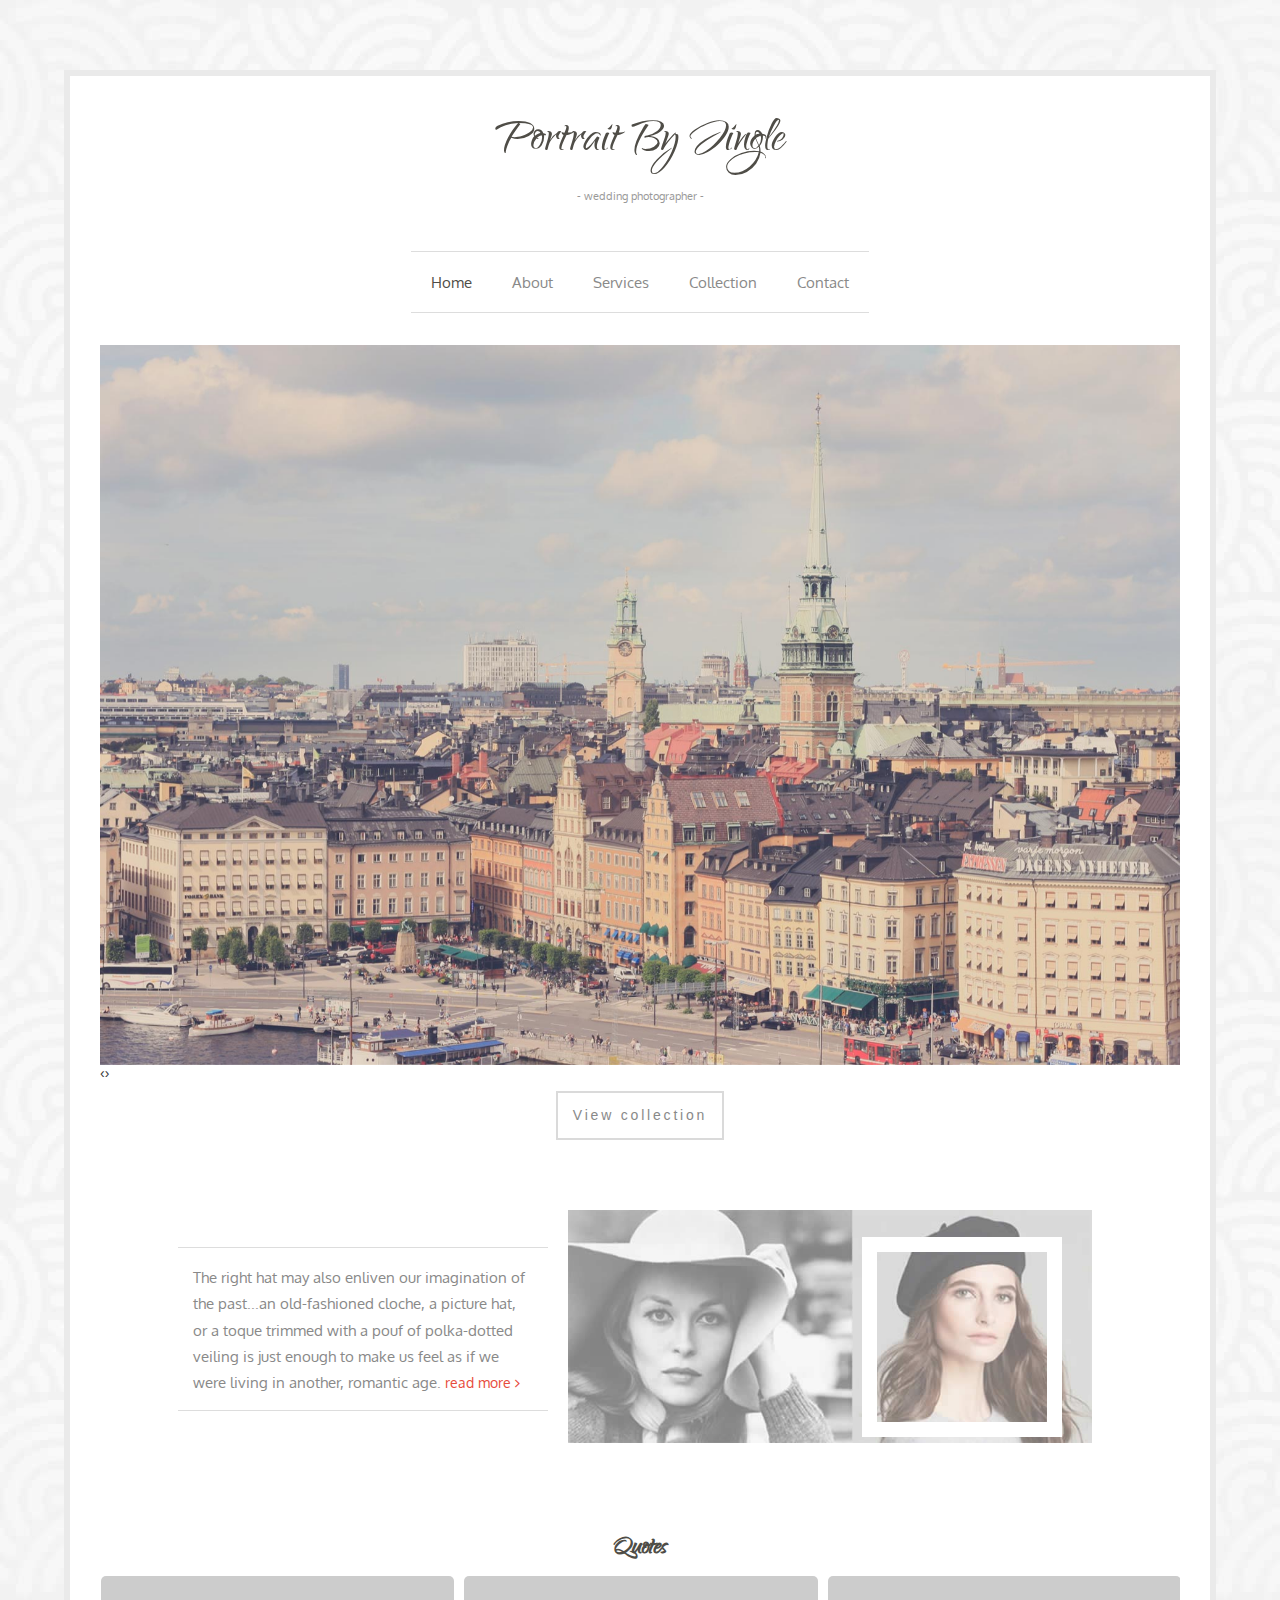
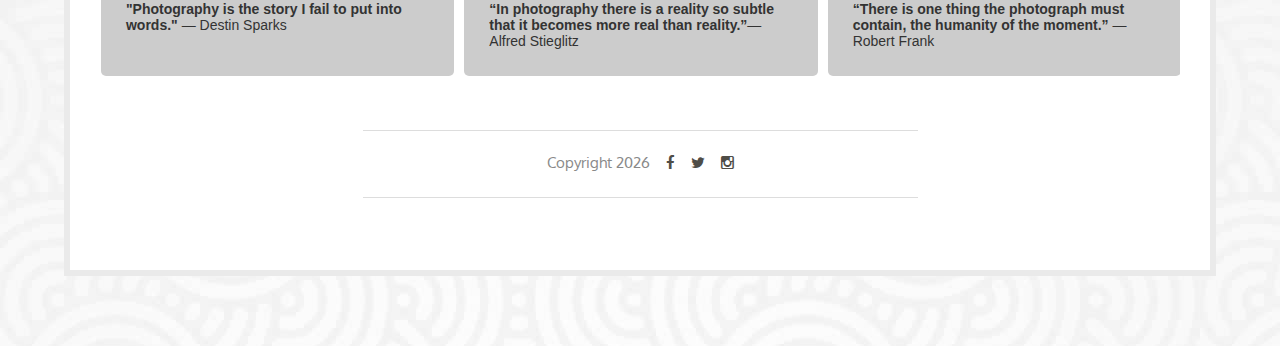
<file: index.html>
<!DOCTYPE html>
<html lang="en">
  <head>
    <title>Portrait By Jingle</title>

    <meta charset="utf-8" />
    <meta
      name="description"
      content="wedding photography services in sirumugai"
    />
    <meta name="viewport" content="width=device-width, initial-scale=1" />

    <!-- Boostrap Core CSS-->
    <link rel="stylesheet" href="css/bootstrap.min.css" />
    <link rel="stylesheet" href="css/owl.carousel.css" />
    <!-- Main CSS -->
    <link rel="stylesheet" href="css/style.css" />

    <!-- Animate CSS -->
    <link href="css/animate.css" rel="stylesheet" />

    <!-- Google fonts -->
    <link
      href="http://fonts.googleapis.com/css?family=Oxygen:400,300"
      rel="stylesheet"
      type="text/css"
    />
    <link
      rel="stylesheet"
      type="text/css"
      href="http://fonts.googleapis.com/css?family=Qwigley"
    />
    <!-- Font awesome -->
    <link
      href="font-awesome-4.1.0/css/font-awesome.min.css"
      rel="stylesheet"
      type="text/css"
    />
  </head>
  <body>
    <!-- Start wrapper -->
    <div class="wrapper">
      <div class="col-md-12">
        <!-- Logo -->
        <div class="brand wow fadeIn" data-wow-delay="0.1s">
          Portrait By Jingle
          <div class="title">- Wedding Photographer -</div>
        </div>

        <!-- Navigation -->
        <nav class="navbar navbar-default" role="navigation">
          <!-- Brand and toggle get grouped for better mobile display -->
          <div class="navbar-header">
            <button
              type="button"
              class="navbar-toggle"
              data-toggle="collapse"
              data-target="#bs-example-navbar-collapse-1"
            >
              <span class="sr-only">Toggle navigation</span>
              <span class="icon-bar"></span>
              <span class="icon-bar"></span>
              <span class="icon-bar"></span>
            </button>
            <!-- navbar-brand is hidden on larger screens, but visible when the menu is collapsed -->
            <div class="navbar-brand">
              <a href="#">Portrait By Jingle</a>
              <div class="title">- Wedding Photographer -</div>
            </div>
          </div>
          <!-- Collect the nav links, forms, and other content for toggling -->
          <div
            class="collapse navbar-collapse"
            id="bs-example-navbar-collapse-1"
          >
            <ul class="nav navbar-nav">
              <li class="active">
                <a href="index.html">Home</a>
              </li>
              <li>
                <a href="about.html">About</a>
              </li>
              <li>
                <a href="services.html">Services</a>
              </li>
              <li>
                <a href="collection.html">Collection</a>
              </li>

              <li>
                <a href="contact.html">Contact</a>
              </li>
            </ul>
          </div>
          <!-- /navbar-collapse -->
        </nav>
        <!-- End nav -->

        <!-- Start main image and the text below -->
        <div class="col-md-12 wow fadeIn" data-wow-delay="0.1s">
          <div class="owl-carousel-1 owl-carousel owl-theme">
            <!-- <div><img src="img/pics/boardwalk.jpg" /></div>
            <div><img src="img/pics/desert.jpg" /></div> -->
            <div><img src="img/pics/test1.jpg" /></div>
            <div><img src="img/pics/test2.jpg" /></div>
            <div><img src="img/pics/test3.jpg" /></div>
            <div><img src="img/pics/test4.jpg" /></div>
            <div><img src="img/pics/test5.jpg" /></div>
          </div>
          <!-- <h1>Our Motto</h1>

          <h2>
            Life Through the lens.
          </h2> -->
          <div class="text-center">
            <a href="collection.html" class="home-btn btn">View collection</a>
          </div>
        </div>
        <!-- End main image and the text below -->

        <!-- Start left column -->
        <div class="box-home col-md-4 col-xs-offset-1">
          <h3>
            <span class="text-left">The right hat may also enliven our</span>
            imagination of the past...an old-fashioned cloche, a picture hat, or
            a toque trimmed with a pouf of polka-dotted veiling is just enough
            to make us feel as if we were living in another, romantic age.
            <a href="news.html">read more <i class="fa fa-angle-right"></i></a>
          </h3>
        </div>
        <!-- End left column -->

        <!-- Start right image -->
        <div class="col-md-6 wow fadeIn" data-wow-delay="0.1s">
          <div class="first">
            <div class="square wow fadeInDown" data-wow-delay=".5s"></div>
          </div>
          <img src="img/photo.jpg" alt="img" class="photo-home" />
        </div>
        <!-- End right image -->
        <div class="col-md-12 wow fadeIn">
          <h1>Quotes</h1>

          <div class="owl-carousel-2 owl-carousel owl-theme">
            <div class="pad-color">
              <b>"Photography is the story I fail to put into words."</b> —
              Destin Sparks
            </div>
            <div class="pad-color">
              <b
                >“In photography there is a reality so subtle that it becomes
                more real than reality.”</b
              >— Alfred Stieglitz
            </div>
            <div class="pad-color">
              <b
                >“There is one thing the photograph must contain, the humanity
                of the moment.”</b
              >
              — Robert Frank
            </div>
            <div class="pad-color">
              <b
                >We are making photographs to understand what our lives mean to
                us.”</b
              >— Ralph Hattersley
            </div>
          </div>
        </div>
        <!-- Start footer -->
        <div class="footer col-md-6 col-xs-offset-3">
          <h5>
            Copyright <span id="spanYear"></span>
            <a href="#"><i class="fa fa-facebook fa-1x icon1"></i></a>
            <a href="#"><i class="fa fa-twitter fa-1x icon1"></i></a>
            <a href="#"><i class="fa fa-instagram fa-1x icon1"></i></a>
          </h5>
        </div>
        <!-- End footer -->
      </div>
      <!-- End col-md-12 -->
    </div>
    <!-- End wrapper -->

    <!-- jQuery Version 1.11.0 -->
    <script src="js/jquery-1.11.0.js"></script>
    <!-- Boostrap JS -->
    <script src="js/bootstrap.min.js"></script>
    <!-- Smooth scroll JS -->
    <script src="js/owl.carousel.js"></script>
    <script src="js/owl.navigation.js"></script>
    <script src="js/owl.autoplay.js"></script>
    <!-- Wow JavaScript -->
    <!-- <script src="js/wow.js"></script> -->

    <script>
      //new WOW().init();
      $(document).ready(function () {
        var owl = $(".owl-carousel-1");
        var owl1 = $(".owl-carousel-2");
        owl.owlCarousel({
          items: 1,
          loop: true,
          margin: 10,
          nav: true,
          dots: false,
          autoplay: true,
          autoplayTimeout: 3000,
        });
        $(".play").on("click", function () {
          owl.trigger("play.owl.autoplay", [3000]);
        });
        $(".stop").on("click", function () {
          owl.trigger("stop.owl.autoplay");
        });

        owl1.owlCarousel({
          //items: 3,
          responsiveClass: true,
          responsive: {
            0: {
              items: 1,
              nav: false,
            },
            600: {
              items: 2,
              nav: false,
            },
            1000: {
              items: 3,
              nav: false,
              loop: true,
            },
          },
          margin: 10,
          nav: false,
          dots: false,
          autoplay: true,
          autoplayTimeout: 3000,
        });
      });

      var d = new Date();
      $("#spanYear").html(d.getFullYear());
    </script>
  </body>
</html>
</file>
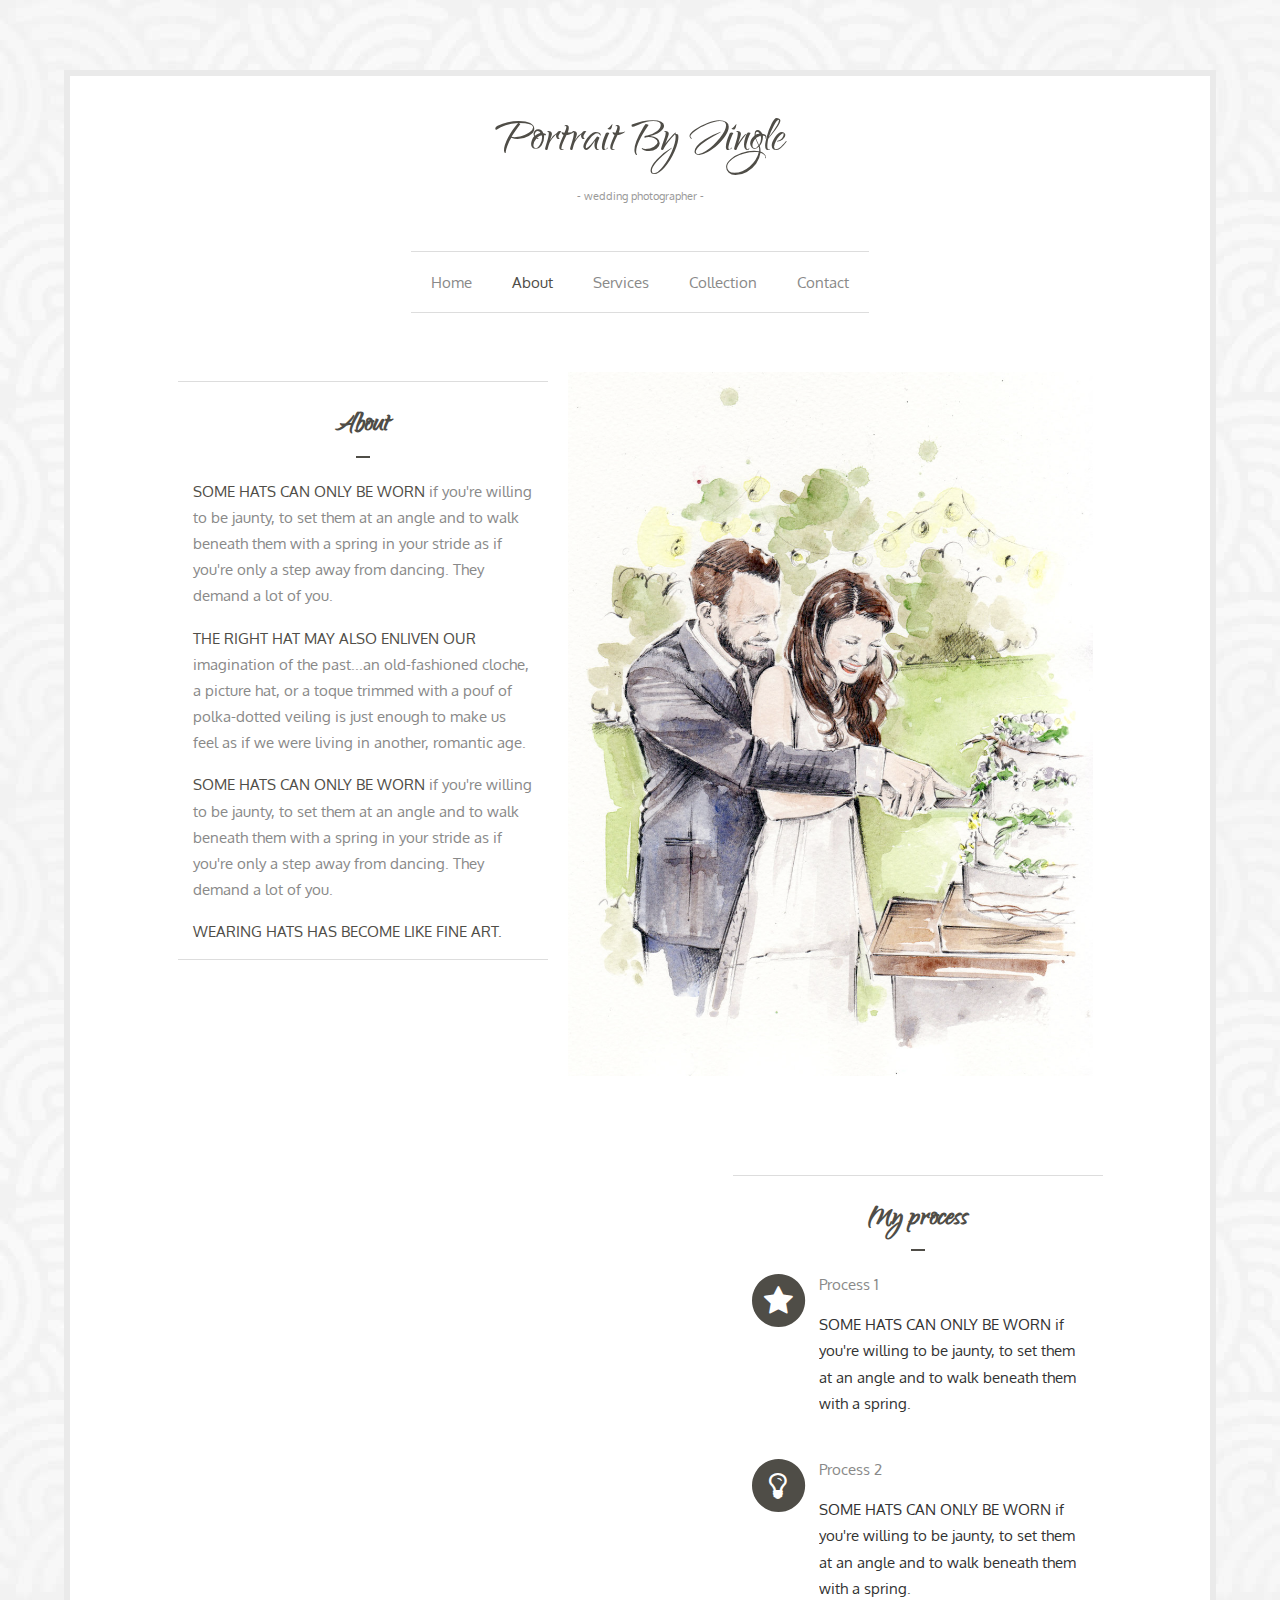
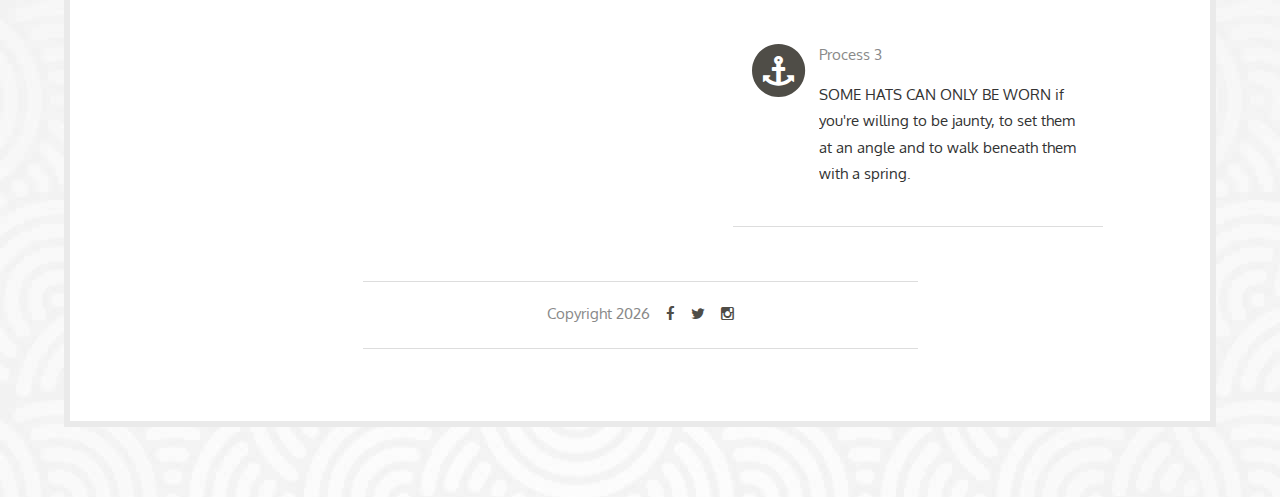
<file: about.html>
<!DOCTYPE html>
<html lang="en">
  <head>
    <title>Portrait By Jingle</title>

    <meta charset="utf-8" />
    <meta name="description" content="" />
    <meta name="viewport" content="width=device-width, initial-scale=1" />

    <!-- Boostrap Core CSS-->
    <link rel="stylesheet" href="css/bootstrap.min.css" />

    <!-- Main CSS -->
    <link rel="stylesheet" href="css/style.css" />

    <!-- Animate CSS -->
    <link href="css/animate.css" rel="stylesheet" />

    <!-- Google fonts -->
    <link
      href="http://fonts.googleapis.com/css?family=Oxygen:400,300"
      rel="stylesheet"
      type="text/css"
    />
    <link
      rel="stylesheet"
      type="text/css"
      href="http://fonts.googleapis.com/css?family=Qwigley"
    />
    <!-- Font awesome -->
    <link
      href="font-awesome-4.1.0/css/font-awesome.min.css"
      rel="stylesheet"
      type="text/css"
    />
  </head>
  <body>
    <!-- Start wrapper -->
    <div class="wrapper">
      <div class="col-md-12">
        <!-- Logo -->
        <div class="brand wow fadeIn" data-wow-delay="0.1s">
          Portrait By Jingle
          <div class="title">- Wedding Photographer -</div>
        </div>

        <!-- Navigation -->
        <nav class="navbar navbar-default" role="navigation">
          <!-- Brand and toggle get grouped for better mobile display -->
          <div class="navbar-header">
            <button
              type="button"
              class="navbar-toggle"
              data-toggle="collapse"
              data-target="#bs-example-navbar-collapse-1"
            >
              <span class="sr-only">Toggle navigation</span>
              <span class="icon-bar"></span>
              <span class="icon-bar"></span>
              <span class="icon-bar"></span>
            </button>
            <!-- navbar-brand is hidden on larger screens, but visible when the menu is collapsed -->
            <div class="navbar-brand">
              <a href="#">Portrait By Jingle</a>
              <div class="title">- Wedding Photographer -</div>
            </div>
          </div>
          <!-- Collect the nav links, forms, and other content for toggling -->
          <div
            class="collapse navbar-collapse"
            id="bs-example-navbar-collapse-1"
          >
            <ul class="nav navbar-nav">
              <!-- <li class="dropdown">
                <a href="#" class="dropdown-toggle" data-toggle="dropdown"
                  >Home<b class="caret"></b
                ></a>
                <ul class="dropdown-menu">
                  <li>
                    <a href="index.html">Home1</a>
                  </li>
                  <li>
                    <a href="index-work.html">Home2</a>
                  </li>
                </ul>
              </li> -->
              <li>
                <a href="index.html">Home</a>
              </li>
              <li class="active">
                <a href="about.html">About</a>
              </li>
              <li>
                <a href="services.html">Services</a>
              </li>
              <li>
                <a href="collection.html">Collection</a>
              </li>

              <li>
                <a href="contact.html">Contact</a>
              </li>
            </ul>
          </div>
          <!-- /navbar-collapse -->
        </nav>
        <!-- End nav -->

        <!-- Start margin -->
        <div class="margin-about">
          <!-- Start left column -->
          <div class="box-about col-md-4 col-xs-offset-1">
            <h3 class="heading-inner">About</h3>
            <div class="hr"></div>
            <h4>
              <span class="text-about">Some hats can only be worn</span> if
              you're willing to be jaunty, to set them at an angle and to walk
              beneath them with a spring in your stride as if you're only a step
              away from dancing. They demand a lot of you.
            </h4>

            <h4>
              <span class="text-about">
                The right hat may also enliven our</span
              >
              imagination of the past...an old-fashioned cloche, a picture hat,
              or a toque trimmed with a pouf of polka-dotted veiling is just
              enough to make us feel as if we were living in another, romantic
              age.
            </h4>

            <h4>
              <span class="text-about">Some hats can only be worn</span> if
              you're willing to be jaunty, to set them at an angle and to walk
              beneath them with a spring in your stride as if you're only a step
              away from dancing. They demand a lot of you.
            </h4>
            <h4>
              <span class="text-about"
                >Wearing hats has become like fine art.</span
              >
            </h4>
          </div>
          <!-- End left column -->

          <!-- Start right image -->
          <div class="col-md-6 wow fadeIn" data-wow-delay="0.1s">
            <img
              src="img/pics/A18kPuaHMQL._SL1500_.jpg"
              alt=""
              class="photo-about"
            />
          </div>
          <!-- End right image -->
        </div>
        <!-- End margin -->

        <div class="col-md-12"></div>

        <!-- Start margin -->
        <div class="margin-about">
          <!-- Start right image -->
          <div
            class="col-md-6 wow fadeIn col-md-offset-1"
            data-wow-delay="0.1s"
          >
            <img src="img/pics/photography.jpg" alt="" class="photo-about" />
          </div>
          <!-- End right image -->
          <!-- Start left column -->
          <div class="box-about col-md-4">
            <h3 class="heading-inner">My process</h3>
            <div class="hr"></div>
            <div class="media">
              <div class="pull-left">
                <span class="fa-stack fa-2x">
                  <i class="fa fa-circle fa-stack-2x text-primary"></i>
                  <i class="fa fa-star fa-stack-1x fa-inverse"></i>
                </span>
              </div>
              <div class="media-body">
                <h4 class="media-heading">Process 1</h4>
                <p>
                  SOME HATS CAN ONLY BE WORN if you're willing to be jaunty, to
                  set them at an angle and to walk beneath them with a spring.
                </p>
              </div>
            </div>
            <div class="media">
              <div class="pull-left">
                <span class="fa-stack fa-2x">
                  <i class="fa fa-circle fa-stack-2x text-primary"></i>
                  <i class="fa fa-lightbulb-o fa-stack-1x fa-inverse"></i>
                </span>
              </div>
              <div class="media-body">
                <h4 class="media-heading">Process 2</h4>
                <p>
                  SOME HATS CAN ONLY BE WORN if you're willing to be jaunty, to
                  set them at an angle and to walk beneath them with a spring.
                </p>
              </div>
            </div>
            <div class="media">
              <div class="pull-left">
                <span class="fa-stack fa-2x">
                  <i class="fa fa-circle fa-stack-2x text-primary"></i>
                  <i class="fa fa-anchor fa-stack-1x fa-inverse"></i>
                </span>
              </div>
              <div class="media-body">
                <h4 class="media-heading">Process 3</h4>
                <p>
                  SOME HATS CAN ONLY BE WORN if you're willing to be jaunty, to
                  set them at an angle and to walk beneath them with a spring.
                </p>
              </div>
            </div>
          </div>
          <!-- End left column -->
        </div>
        <!-- End margin -->

        <!-- Start footer -->
        <div class="footer col-md-6 col-xs-offset-3">
          <h5>
            Copyright <span id="spanYear"></span>
            <a href="#"><i class="fa fa-facebook fa-1x icon1"></i></a>
            <a href="#"><i class="fa fa-twitter fa-1x icon1"></i></a>
            <a href="#"><i class="fa fa-instagram fa-1x icon1"></i></a>
          </h5>
        </div>
        <!-- End footer -->
      </div>
      <!-- End col-md-12 -->
    </div>
    <!-- End wrapper -->

    <!-- jQuery Version 1.11.0 -->
    <script src="js/jquery-1.11.0.js"></script>
    <!-- Boostrap JS -->
    <script src="js/bootstrap.min.js"></script>
    <!-- Smooth scroll JS -->
    <script src="js/smoothscroll.js"></script>

    <!-- Wow JavaScript -->
    <script src="js/wow.js"></script>

    <script>
      new WOW().init();
      var d = new Date();
      $("#spanYear").html(d.getFullYear());
    </script>
  </body>
</html>
</file>
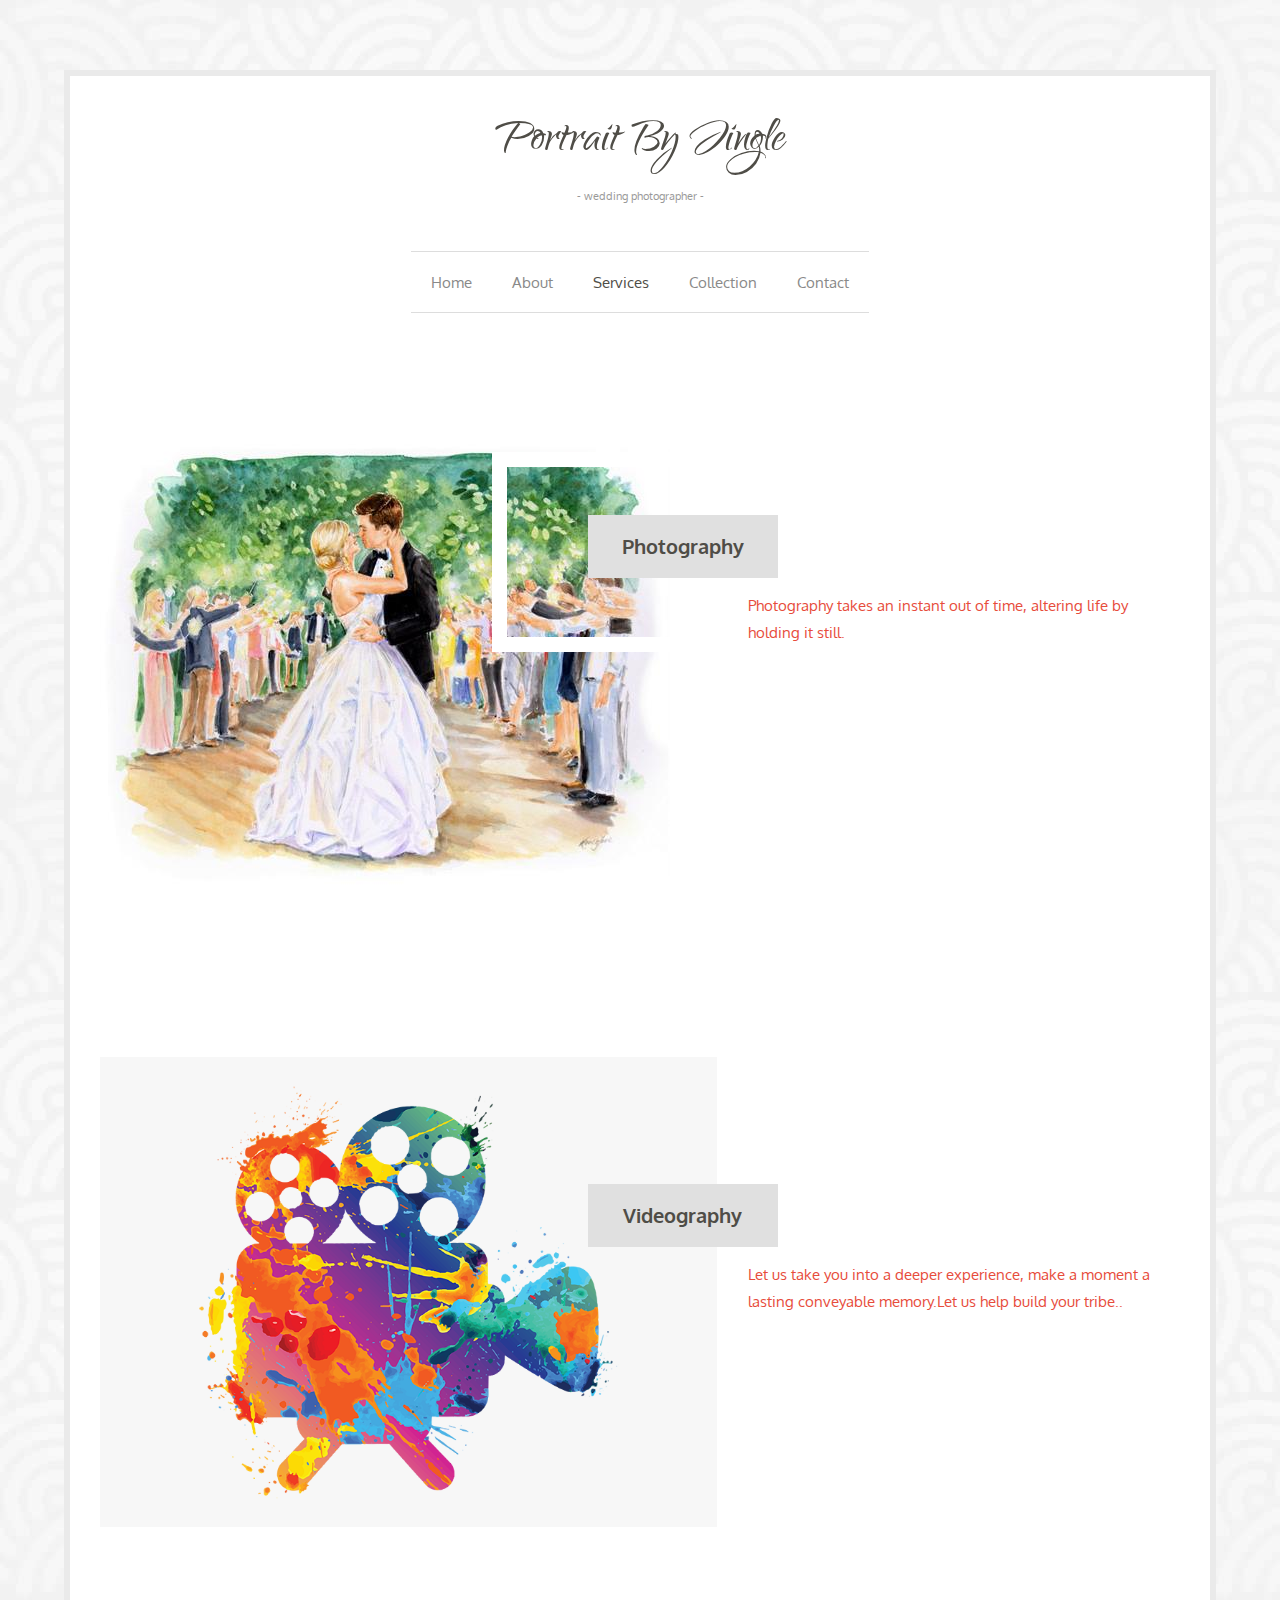
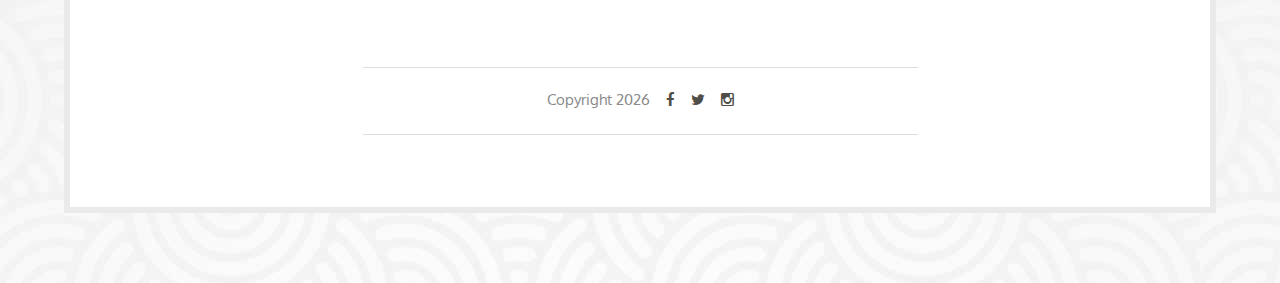
<file: services.html>
<!DOCTYPE html>
<html lang="en">
  <head>
    <title>Portrait By Jingle</title>

    <meta charset="utf-8" />
    <meta name="description" content="" />
    <meta name="viewport" content="width=device-width, initial-scale=1" />

    <!-- Boostrap Core CSS-->
    <link rel="stylesheet" href="css/bootstrap.min.css" />

    <!-- Main CSS -->
    <link rel="stylesheet" href="css/style.css" />

    <!-- Animate CSS -->
    <link href="css/animate.css" rel="stylesheet" />

    <!-- Google fonts -->
    <link
      href="http://fonts.googleapis.com/css?family=Oxygen:400,300"
      rel="stylesheet"
      type="text/css"
    />
    <link
      rel="stylesheet"
      type="text/css"
      href="http://fonts.googleapis.com/css?family=Qwigley"
    />
    <!-- Font awesome -->
    <link
      href="font-awesome-4.1.0/css/font-awesome.min.css"
      rel="stylesheet"
      type="text/css"
    />
  </head>
  <body>
    <!-- Start wrapper -->
    <div class="wrapper">
      <div class="col-md-12">
        <!-- Logo -->
        <div class="brand wow fadeIn" data-wow-delay="0.1s">
          Portrait By Jingle
          <div class="title">- Wedding Photographer -</div>
        </div>

        <!-- Navigation -->
        <nav class="navbar navbar-default" role="navigation">
          <!-- Brand and toggle get grouped for better mobile display -->
          <div class="navbar-header">
            <button
              type="button"
              class="navbar-toggle"
              data-toggle="collapse"
              data-target="#bs-example-navbar-collapse-1"
            >
              <span class="sr-only">Toggle navigation</span>
              <span class="icon-bar"></span>
              <span class="icon-bar"></span>
              <span class="icon-bar"></span>
            </button>
            <!-- navbar-brand is hidden on larger screens, but visible when the menu is collapsed -->
            <div class="navbar-brand">
              <a href="">Portrait By Jingle</a>
              <div class="title">- Wedding Photographer -</div>
            </div>
          </div>
          <!-- Collect the nav links, forms, and other content for toggling -->
          <div
            class="collapse navbar-collapse"
            id="bs-example-navbar-collapse-1"
          >
            <ul class="nav navbar-nav">
              <li>
                <a href="index.html">Home</a>
              </li>
              <li>
                <a href="about.html">About</a>
              </li>
              <li class="active">
                <a href="services.html">Services</a>
              </li>
              <li>
                <a href="collection.html">Collection</a>
              </li>

              <li>
                <a href="contact.html">Contact</a>
              </li>
            </ul>
          </div>
          <!-- /navbar-collapse -->
        </nav>
        <!-- End nav -->

        <!-- Start Services -->
        <div class="margin-services">
          <div class="col-md-7">
            <div class="first-s">
              <div class="square wow fadeInDown" data-wow-delay=".5s"></div>
            </div>
            <img
              src="img/pics/il_570xN.1574666451_rg56.jpg"
              alt="photo"
              class="photo-services"
            />
          </div>
          <div class="col-md-5">
            <h4 class="heading-services">Photography</h4>
            <p>
              Photography takes an instant out of time, altering life by holding
              it still.
            </p>
          </div>
          <div class="col-md-7">
            <div class="first-s">
              <div class="square wow fadeInDown" data-wow-delay=".5s"></div>
            </div>
            <img
              src="img/pics/videocamera.png"
              alt="photo"
              class="photo-services"
            />
          </div>
          <div class="col-md-5">
            <h4 class="heading-services">Videography</h4>
            <p>
              Let us take you into a deeper experience, make a moment a lasting
              conveyable memory.Let us help build your tribe..
            </p>
          </div>
        </div>
        <!-- End services -->

        <!-- Start footer -->
        <div class="footer col-md-6 col-xs-offset-3">
          <h5>
            Copyright <span id="spanYear"></span>

            <a href="#"><i class="fa fa-facebook fa-1x icon1"></i></a>
            <a href="#"><i class="fa fa-twitter fa-1x icon1"></i></a>
            <a href="#"><i class="fa fa-instagram fa-1x icon1"></i></a>
          </h5>
        </div>
        <!-- End footer -->
      </div>
      <!-- End col-md-12 -->
    </div>
    <!-- End wrapper -->

    <!-- jQuery Version 1.11.0 -->
    <script src="js/jquery-1.11.0.js"></script>
    <!-- Boostrap JS -->
    <script src="js/bootstrap.min.js"></script>
    <!-- Smooth scroll JS -->
    <script src="js/smoothscroll.js"></script>

    <!-- Wow JavaScript -->
    <script src="js/wow.js"></script>

    <script>
      new WOW().init();
      var d = new Date();
      $("#spanYear").html(d.getFullYear());
    </script>
  </body>
</html>
</file>
<file: css/style.css>
/* ----------------------------------------------------
	 General styles
------------------------------------------------------- */

body {
  background-color: white;
  background-image: url(../img/bg.jpg);
  background-position: left top;
  background-repeat: repeat;
  -webkit-font-smoothing: antialiased;
}

a {
  color: #4f4d47;
  text-decoration: none;
  -webkit-transition: all 0.35s;
  transition: all 0.35s;
}

a:hover {
  color: #dadada;
  text-decoration: underline;
}

.wrapper {
  background: white;
  margin: 70px auto;
  width: 90%;
  max-width: 1250px;
  overflow: hidden;
  border: 6px solid #eaeaea;
  -webkit-box-sizing: border-box;
  -moz-box-sizing: border-box;
  box-sizing: border-box;
}

img {
  max-width: 100%;
  height: auto;
}

p {
  font-size: 1.1em;
  font-family: "Oxygen", sans-serif;
  color: #333;
  line-height: 1.7em;
  margin-top: 14px;
  margin-bottom: 20px;
}

h1 {
  font-family: "Qwigley", Helvetica, Sans-serif;
  font-size: 2.2em;
  font-weight: 600;
  color: #4f4d47;
  margin-top: 50px;
  margin-bottom: 0;
  text-align: center;
  line-height: 1.7em;
}

h2 {
  font-family: "Oxygen", sans-serif;
  font-size: 1em;
  font-weight: 400;
  color: #898989;
  margin-top: 40px;
  margin-bottom: 34px;
  text-align: center;
  line-height: 1.7em;
  padding-left: 150px;
  padding-right: 150px;
}

h3 {
  font-family: "Oxygen", sans-serif;
  font-size: 1em;
  font-weight: 400;
  color: #898989;
  margin-top: 16px;
  margin-bottom: 14px;
  text-align: left;
  line-height: 1.7em;
}

h4 {
  font-family: "Oxygen", sans-serif;
  font-size: 1em;
  font-weight: 400;
  color: #898989;
  margin-top: 16px;
  margin-bottom: 14px;
  text-align: left;
  line-height: 1.7em;
}

.heading-inner {
  font-family: "Qwigley", Helvetica, Sans-serif;
  font-size: 2.2em;
  font-weight: 600;
  color: #4f4d47;
  margin-top: 16px;
  margin-bottom: 0;
  text-align: center;
  line-height: 1.7em;
}

.hr {
  border-bottom: 2px solid #4f4d47;
  display: block;
  width: 14px;
  margin: auto;
  margin-bottom: 20px;
}

.media,
.media-heading {
  font-size: 1em;
}

.media .text-primary {
  color: #4f4d47;
}

.media,
p {
  font-size: 1em;
  font-family: "Oxygen", sans-serif;
  color: #333;
  line-height: 1.7em;
  margin-top: 14px;
  margin-bottom: 20px;
}

/* ----------------------------------------------------
	 Navigation and logo styles
------------------------------------------------------- */

.brand {
  display: none;
}

.navbar-default .navbar-brand {
  padding: 10px 12px 14px;
  text-align: center;
  font-family: "Qwigley", Helvetica, Sans-serif;
  font-size: 2.4em;
  line-height: normal;
  color: #4f4d47;
  text-transform: capitalize;
  margin-top: 38px;
}

.navbar-default .navbar-brand .title {
  display: block;
  padding: 10px 0 45px;
  text-align: center;
  font-size: 0.3em;
  font-weight: 400;
  color: #999999;
  text-transform: lowercase;
  font-family: "Oxygen", sans-serif;
}

.navbar-nav {
  text-transform: capitalize;
  font-weight: 400;
}

.navbar-default {
  background-color: transparent;
}

.navbar-toggle {
  margin-top: 30px;
  border: none;
}

.nav .open > a,
.nav .open > a:hover,
.nav .open > a:focus {
  background-color: #eee;
  border-color: transparent;
}

@media screen and (min-width: 768px) {
  .brand {
    display: inherit;
    margin: 0;
    padding: 30px 0 14px;
    text-align: center;
    font-family: "Qwigley", Helvetica, Sans-serif;
    font-size: 4.1em;
    line-height: normal;
    color: #4f4d47;
    text-transform: capitalize;
  }

  .brand .title {
    display: block;
    padding: 10px 0 27px;
    text-align: center;
    font-size: 0.2em;
    font-weight: 400;
    color: #999999;
    text-transform: lowercase;
    font-family: "Oxygen", sans-serif;
  }

  .navbar {
    border-radius: 0;
    min-height: 0;
  }

  .navbar-header {
    display: none;
  }

  .navbar-default {
    border: none;
    background: #fff;
    margin-top: 7px;
    padding-bottom: 12px;
  }

  .navbar-default .navbar-nav > li > a {
    color: #898989;
    font-family: "Oxygen", sans-serif;
    font-size: 1.1em;
    border-top: 1px solid #dddddd;
    border-bottom: 1px solid #dddddd;
  }

  .navbar-default .navbar-nav > li > a:hover {
    color: #999999;
  }

  .nav > li > a {
    padding: 20px;
  }

  .navbar-nav > li > a {
    line-height: normal;
  }

  .navbar-nav {
    display: table;
    float: none;
    margin: 0 auto;
    table-layout: fixed;
  }

  .navbar-default .navbar-nav > .active > a,
  .navbar-default .navbar-nav > .active > a:hover,
  .navbar-default .navbar-nav > .active > a:focus {
    color: #4f4d47;
    background-color: transparent;
  }
}

/* ----------------------------------------------------
	 Buttons styles
------------------------------------------------------- */

.btn {
  border-radius: 0px;
  text-decoration: none;
  padding: 12px 15px;
  font-size: 1em;
  line-height: 1.5em;
  font-weight: 400;
  letter-spacing: 0.2em;
  -webkit-transition: all 0.2s ease-in-out;
  -moz-transition: all 0.2s ease-in-out;
  -ms-transition: all 0.2s ease-in-out;
  -o-transition: all 0.2s ease-in-out;
  transition: all 0.2s ease-in-out;
  margin-bottom: 10px;
  margin-top: 10px;
}

.home-btn {
  color: #898989;
  background-color: transparent;
  border: 2px solid #dadada;
}

.home-btn:hover {
  color: #4f4d47;
  background-color: transparent;
  border-color: #4f4d47;
}

.home1-btn {
  color: #898989;
  background-color: transparent;
  border: 2px solid #dadada;
  margin-top: 30px;
}

.home1-btn:hover {
  color: #4f4d47;
  background-color: transparent;
  border-color: #4f4d47;
}

/* ----------------------------------------------------
	 Home page styles
------------------------------------------------------- */

.main-image {
  margin-top: 20px;
  z-index: 1;
}

.box-home {
  color: #898989;
  font-family: "Oxygen", sans-serif;
  font-size: 1.1em;
  border-top: 1px solid #dddddd;
  border-bottom: 1px solid #dddddd;
  margin-top: 110px;
}

.box-home a {
  color: #e74c3c;
  font-family: "Oxygen", sans-serif;
  font-size: 0.9em;
}

.box-home a:hover {
  color: #898989;
}

.photo-home {
  margin-top: 60px;
  margin-bottom: 30px;
  margin-left: 5px;
}

.text-left {
  font-family: "Oxygen", sans-serif;
  font-size: 1em;
  color: #898989;
  margin-top: 16px;
  margin-bottom: 14px;
  text-align: left;
  line-height: 1.7em;
  display: inline;
  font-weight: 400;
}

.first .square {
  width: 200px;
  height: 200px;
  border: 15px solid white;
  position: absolute;
  top: 87px;
  right: 41px;
  z-index: 1;
}

/* ----------------------------------------------------
	 About page styles
------------------------------------------------------- */

.margin-about {
  margin-top: -32px;
}

.box-about {
  color: #898989;
  font-family: "Oxygen", sans-serif;
  font-size: 1.1em;
  border-top: 1px solid #dddddd;
  border-bottom: 1px solid #dddddd;
  margin-top: 68px;
}

.photo-about {
  margin-top: 59px;
  margin-bottom: 30px;
  margin-left: 5px;
}

.text-about {
  font-size: 1em;
  font-weight: 400;
  text-transform: uppercase;
  color: #4f4d47;
}

/* ----------------------------------------------------
	 Services page styles
------------------------------------------------------- */

.margin-services {
  margin-top: 50px;
}

.margin-services p {
  font-size: 1.1em;
  font-family: "Oxygen", sans-serif;
  color: #e74c3c;
  line-height: 1.7em;
  margin-top: 14px;
  margin-bottom: 20px;
}

.heading-services {
  font-size: 1.4em;
  font-weight: 600;
  color: #4f4d47;
  margin-top: 140px;
  text-align: center;
  font-family: "Oxygen", sans-serif;
  line-height: 1.7em;
  margin-left: -160px;
  background-color: #e0e0e0;
  padding: 15px;
  width: 44%;
}

.photo-services {
  margin-top: 13px;
  margin-bottom: 86px;
}

.first-s .square {
  width: 200px;
  height: 200px;
  border: 15px solid white;
  position: absolute;
  top: 77px;
  right: 41px;
}

/* ----------------------------------------------------
	 Collections page styles
------------------------------------------------------- */

.margin-collection {
  margin-top: 30px;
}

.heading-c {
  font-family: "Oxygen", sans-serif;
  font-size: 1em;
  font-weight: 400;
  color: #898989;
  margin-top: 16px;
  margin-bottom: 45px;
  text-align: center;
  line-height: 1.7em;
}

.portfolio-items,
.portfolio-filter {
  list-style: none outside none;
  margin: 0 0 40px 0;
  padding: 0;
}

.portfolio-filter > li {
  display: inline-block;
}

.portfolio-filter > li a {
  background: none repeat scroll 0 0 #ffffff;
  font-size: 1em;
  font-weight: 400;
  margin-right: 10px;
  text-transform: lowercase;
  transition: all 0.9s ease 0s;
  -moz-transition: all 0.9s ease 0s;
  -webkit-transition: all 0.9s ease 0s;
  -o-transition: all 0.9s ease 0s;
  outline: none;
  border-radius: 0;
  color: #898989;
  background-color: transparent;
  border: 1px solid #dadada;
}

.portfolio-filter > li a:hover,
.portfolio-filter > li a.active {
  color: #898989;
  background: #e0e0e0;
  border: 1px solid #dadada;
  box-shadow: none;
}

.portfolio-items > li {
  float: left;
  padding: 0;
  -webkit-box-sizing: border-box;
  -moz-box-sizing: border-box;
  box-sizing: border-box;
}

.portfolio-item {
  margin: 0;
  padding: 0;
}

/* Isotope styles */
/**** Isotope Filtering ****/
.isotope-item {
  z-index: 2;
}

.isotope-hidden.isotope-item {
  z-index: 1;
}

/**** Isotope CSS3 transitions ****/
.isotope,
.isotope .isotope-item {
  -webkit-transition-duration: 0.8s;
  -moz-transition-duration: 0.8s;
  -ms-transition-duration: 0.8s;
  -o-transition-duration: 0.8s;
  transition-duration: 0.8s;
}

.isotope {
  -webkit-transition-property: height, width;
  -moz-transition-property: height, width;
  -ms-transition-property: height, width;
  -o-transition-property: height, width;
  transition-property: height, width;
}

.isotope .isotope-item {
  -webkit-transition-property: -webkit-transform, opacity;
  -moz-transition-property: -moz-transform, opacity;
  -ms-transition-property: -ms-transform, opacity;
  -o-transition-property: -o-transform, opacity;
  transition-property: transform, opacity;
}

/**** disabling Isotope CSS3 transitions ****/
.isotope.no-transition,
.isotope.no-transition .isotope-item,
.isotope .isotope-item.no-transition {
  -webkit-transition-duration: 0s;
  -moz-transition-duration: 0s;
  -ms-transition-duration: 0s;
  -o-transition-duration: 0s;
  transition-duration: 0s;
}

/* End: Recommended Isotope styles */
/* disable CSS transitions for containers with infinite scrolling*/
.isotope.infinite-scrolling {
  -webkit-transition: none;
  -moz-transition: none;
  -ms-transition: none;
  -o-transition: none;
  transition: none;
}

.recent-work-wrap {
  position: relative;
}

.recent-work-wrap img {
  max-width: 100%;
}

.recent-work-wrap .recent-work-inner {
  top: 0;
  background: transparent;
  opacity: 0.9;
  width: 100%;
  border-radius: 0;
  margin-bottom: 0;
}

.recent-work-wrap:hover .overlay {
  opacity: 0.7;
  -webkit-filter: grayscale(1);
  filter: grayscale(1);
  -webkit-transition-duration: 1s;
  -moz-transition-duration: 1s;
  -ms-transition-duration: 1s;
  -o-transition-duration: 1s;
  transition-duration: 1s;
}

.grid {
  position: relative;
  list-style: none;
  text-align: center;
  margin-top: 40px;
}

.grid figure {
  position: relative;
  overflow: hidden;
  text-align: center;
  cursor: pointer;
}

.grid figure img {
  position: relative;
  display: block;
}

.grid figure figcaption {
  padding: 2em;
  color: #fff;
  text-transform: uppercase;
  -webkit-backface-visibility: hidden;
  backface-visibility: hidden;
}

.grid figure figcaption::before,
.grid figure figcaption::after {
  pointer-events: none;
}

.grid figure figcaption,
.grid figure figcaption > a {
  position: absolute;
  top: 0;
  left: 0;
  width: 100%;
  height: 100%;
}

.grid figure figcaption > a {
  z-index: 1000;
  text-indent: 200%;
  white-space: nowrap;
  font-size: 0;
  opacity: 0;
}

.grid figure h2 {
  word-spacing: -0.15em;
  font-weight: 400;
  font-family: "Oxygen", sans-serif;
}

.grid figure h2 span {
  font-weight: 400;
  margin-left: 10px;
}

.grid figure h2,
.grid figure p {
  margin: 0;
}

.grid figure p {
  letter-spacing: 1px;
  font-size: 1em;
  color: white;
  text-align: center;
}

figure.effect-moses {
  background: -webkit-linear-gradient(-45deg, #ec65b7 0%, #05e0d8 100%);
  background: linear-gradient(-45deg, #ec65b7 0%, #05e0d8 100%);
}

figure.effect-moses img {
  opacity: 0.85;
  -webkit-transition: opacity 0.35s;
  transition: opacity 0.35s;
}

figure.effect-moses h2,
figure.effect-moses p {
  padding: 20px;
  width: 50%;
  height: 50%;
  border-top: 1px solid #fff;
  color: white;
}

figure.effect-moses h2 {
  padding: 20px;
  width: 50%;
  height: 50%;
  text-align: left;
  -webkit-transition: -webkit-transform 0.35s;
  transition: transform 0.35s;
  -webkit-transform: translate3d(10px, 10px, 0);
  transform: translate3d(10px, 10px, 0);
  font-size: 1.6em;
}

figure.effect-moses p {
  float: right;
  padding: 20px;
  text-align: right;
  opacity: 0;
  -webkit-transition: opacity 0.35s, -webkit-transform 0.35s;
  transition: opacity 0.35s, transform 0.35s;
  -webkit-transform: translate3d(-50%, -50%, 0);
  transform: translate3d(-50%, -50%, 0);
  font-size: 0.9em;
}

figure.effect-moses:hover h2 {
  -webkit-transform: translate3d(0, 0, 0);
  transform: translate3d(0, 0, 0);
}

figure.effect-moses:hover p {
  opacity: 1;
  -webkit-transform: translate3d(0, 0, 0);
  transform: translate3d(0, 0, 0);
}

figure.effect-moses:hover img {
  opacity: 0.6;
}

/*---------------------------------------------------
	Resume page styles
---------------------------------------------------*/

.margin-resume {
  margin-top: 40px;
  margin-bottom: -20px;
}

.desc {
  padding-top: 25px;
}

.desc p {
  color: #2f2f2f;
}

.desc .e-heading {
  color: #e74c3c;
  font-weight: 400;
  text-transform: none;
  font-size: 1em;
}

.more {
  color: #7d7d7d;
  line-height: 1.6em;
}

.date {
  font-size: 0.8em;
  text-transform: uppercase;
}

.line-symbol {
  padding: 0;
  border: none;
  border-top: 1px solid #dadada;
  color: #a3a3a3;
  text-align: center;
  width: 83%;
  margin: 0 auto;
  background: transparent;
  margin-top: 23px;
}

.line-symbol:after {
  content: "resume";
  display: inline-block;
  position: relative;
  top: -0.7em;
  font-size: 1.1em;
  padding: 0 0.25em;
  background: white;
  font-family: "Qwigley", Helvetica, Sans-serif;
}

/* ----------------------------------------------------
	 News page styles
------------------------------------------------------- */

.margin-news {
  margin-top: 30px;
}

.holder {
  width: 100%;
  padding-bottom: 6px;
  margin-top: 40px;
}

.holder p {
  font-size: 1.1em;
  font-family: "Oxygen", sans-serif;
  color: #898989;
  line-height: 1.7em;
  margin-top: 14px;
  margin-bottom: 20px;
}

h5 {
  font-size: 1.1em;
  font-weight: 600;
  color: #4f4d47;
  margin-top: 50px;
  text-align: center;
  font-family: "Oxygen", sans-serif;
  line-height: 1.7em;
}

h5 .date {
  font-size: 0.9em;
  font-weight: 400;
  color: #e74c3c;
  margin-top: 15px;
  margin-bottom: 14px;
  text-align: center;
  line-height: 1.7em;
  display: block;
  text-transform: lowercase;
  font-family: "Oxygen", sans-serif;
}

.photo-news {
  margin-top: 13px;
  margin-bottom: 26px;
}

/* ----------------------------------------------------
	 Contact page styles
------------------------------------------------------- */

.margin-contact {
  margin-top: -32px;
}

.box-contact {
  font-family: "Oxygen", sans-serif;
  border-top: 1px solid #dddddd;
  margin-top: 68px;
}

#contact-area {
  margin-top: 25px;
}

#contact-area input,
#contact-area textarea {
  padding: 5px;
  width: 64%;
  margin: 0px 0px 10px 0px;
  border: 2px solid #dadada;
}

#contact-area textarea {
  height: 90px;
}

#contact-area textarea:focus,
#contact-area input:focus {
  border: 2px solid #900;
}

#contact-area input.submit-button {
  width: 100px;
  float: left;
  margin-left: 116px;
  color: #898989;
  background-color: transparent;
  border: 2px solid #dadada;
}

label {
  float: left;
  text-align: left;
  margin-right: 15px;
  width: 100px;
  padding-top: 5px;
  font-size: 1em;
  color: #4f4d47;
}

h6 {
  font-size: 1em;
  font-weight: 400;
  color: #4f4d47;
  margin-top: 100px;
  text-align: left;
  font-family: "Oxygen", sans-serif;
  line-height: 1.7em;
  margin-left: 120px;
  padding-bottom: 24px;
}

h6 span {
  font-weight: 400;
  color: #4f4d47;
  margin-top: 10px;
  text-align: left;
  font-family: "Oxygen", sans-serif;
  line-height: 1.7em;
  display: block;
}

.photo-contact {
  margin-top: 59px;
  margin-bottom: 70px;
  margin-left: 5px;
}

#map-canvas {
  height: 400px;
  width: 100%;
}

/* ----------------------------------------------------
	 Footer
------------------------------------------------------- */

.footer {
  color: #898989;
  font-family: "Oxygen", sans-serif;
  font-size: 1.1em;
  border-top: 1px solid #dddddd;
  border-bottom: 1px solid #dddddd;
  margin-top: 54px;
  margin-bottom: 72px;
}

.footer h5 {
  font-size: 1em;
  font-weight: 400;
  color: #898989;
  margin-top: 18px;
  padding-bottom: 12px;
  text-align: center;
}

.footer h5 .icon1 {
  margin-left: 12px;
}

/* ----------------------------------------------------
	 Responsive styles
------------------------------------------------------- */

@media screen and (max-width: 1280px) {
  .box-home {
    margin-top: 97px;
  }

  .portfolio-items,
  .portfolio-filter {
    margin: 0 53px 40px 0;
    padding: 0;
  }
}

@media screen and (max-width: 1024px) {
  .box-home {
    margin-top: 70px;
  }

  .photo-home {
    margin-top: 80px;
  }

  .portfolio-items,
  .portfolio-filter {
    margin: 0 87px 40px 0;
    padding: 0;
  }

  #contact-area input.submit-button {
    margin-left: 0;
  }

  h6 {
    margin-left: 0;
  }

  .first .square {
    width: 150px;
    height: 150px;
    border: 15px solid white;
    position: absolute;
    top: 100px;
    right: 27px;
    z-index: 1;
  }

  .grid figure p {
    letter-spacing: 1px;
    font-size: 0.7em;
    color: white;
    text-align: center;
  }
}

@media screen and (max-width: 800px) {
  .col-xs-offset-3,
  .col-xs-offset-1 {
    margin-left: 0;
  }

  .photo-home {
    margin-left: 0;
  }

  .photo-about {
    margin-left: 0;
  }

  .photo-contact {
    margin-left: 0;
  }

  .box-home {
    margin-top: 60px;
  }

  .portfolio-items,
  .portfolio-filter {
    margin: 0 68px 40px 0;
    padding: 0;
  }

  .margin-about,
  .margin-collection,
  .margin-resume,
  .margin-news,
  .margin-contact {
    margin-top: 64px;
  }

  #contact-area input,
  #contact-area textarea {
    width: 70%;
  }

  #contact-area input.submit-button {
    margin-left: 118px;
  }

  h6 {
    margin-left: 116px;
  }

  .first .square {
    display: none;
  }

  .grid figure p {
    letter-spacing: 1px;
    font-size: 0.9em;
    color: white;
    text-align: center;
  }
}

@media screen and (max-width: 768px) {
  .portfolio-items,
  .portfolio-filter {
    margin: 0 95px 40px 0;
    padding: 0;
  }

  .heading-services {
    font-size: 1.4em;
    font-weight: 600;
    color: #4f4d47;
    margin-top: 10px;
    text-align: center;
    font-family: "Oxygen", sans-serif;
    line-height: 1.7em;
    margin: 0 auto;
    background-color: #dadada;
    padding: 15px;
    width: 90%;
  }

  .photo-services {
    margin-top: 13px;
    margin-bottom: 29px;
  }

  .margin-services p {
    margin-bottom: 44px;
  }

  .nav > li > a {
    padding: 14px;
  }
}

@media screen and (max-width: 600px) {
  .navbar {
    border: none !important;
  }

  .resp {
    margin-top: 24px;
  }

  .navbar-toggle {
    margin-top: 78px;
    border: none;
  }

  .portfolio-items,
  .portfolio-filter {
    margin: 0 0 40px 0;
    padding: 0;
  }

  .heading-collections {
    margin-top: 42px;
  }
}

@media screen and (max-width: 480px) {
  h2 {
    padding-left: 40px;
    padding-right: 40px;
  }

  #contact-area input.submit-button {
    margin-left: 50px;
  }

  h6 {
    margin-left: 0;
  }

  .photo-about {
    margin-top: 20px;
    margin-bottom: 4px;
    margin-left: 5px;
  }
}

@media screen and (max-width: 480px) {
  .grid figure p {
    display: none;
  }

  .first-s .square {
    display: none;
  }

  .heading-services {
    font-size: 1.1em;
  }
}
.pad-color {
  padding: 25px;
  background-color: #ccc;
  height: 100px;
  border-radius: 5px;
}
</file>
